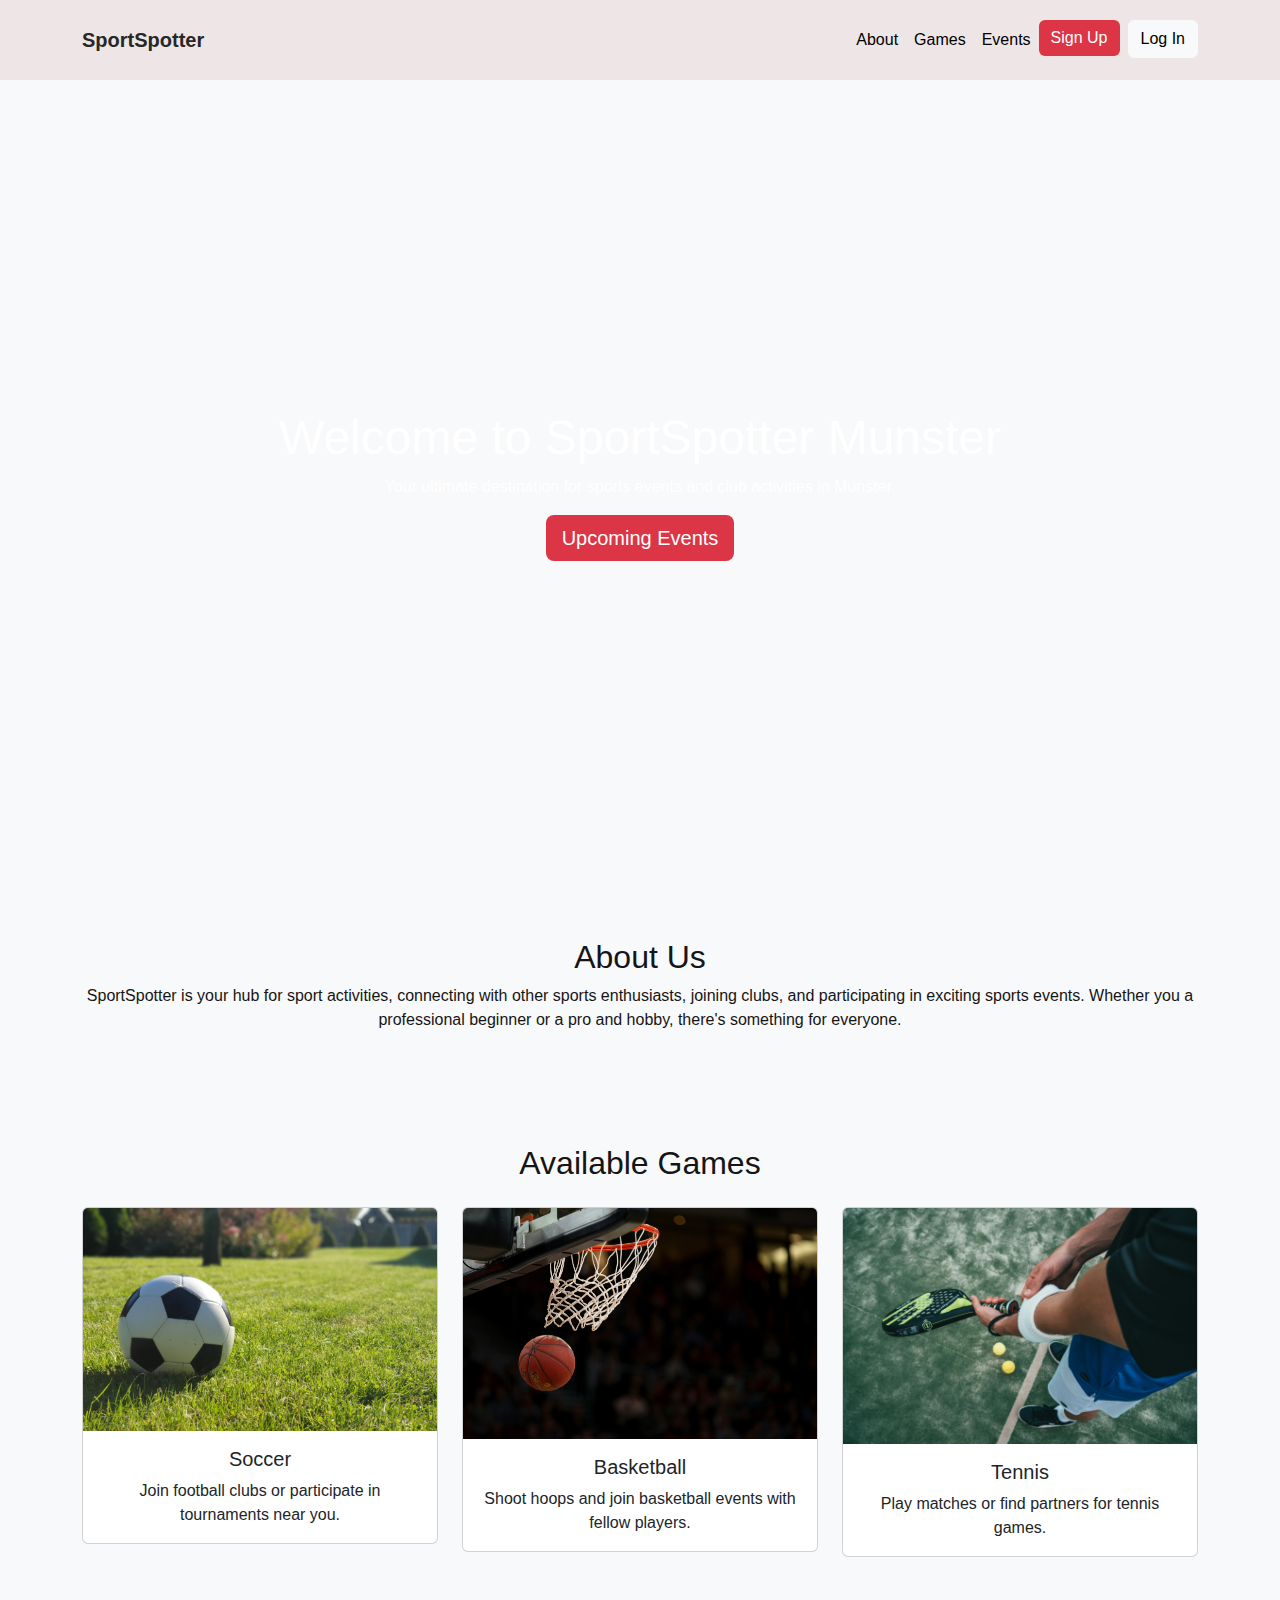
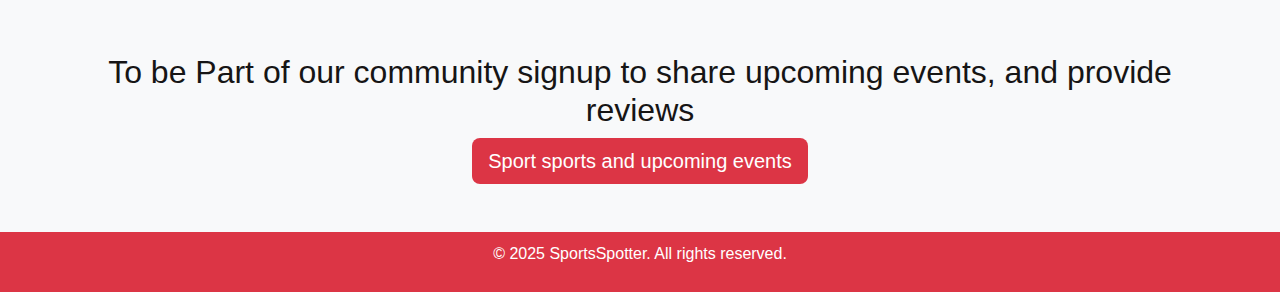
<file: testlandingpage.html>
<!DOCTYPE html>
<html lang="en">
<head>
  <meta charset="UTF-8">
  <meta name="viewport" content="width=device-width, initial-scale=1.0">
  <title>SportSpotter</title>
  <link href="https://cdn.jsdelivr.net/npm/bootstrap@5.3.0-alpha3/dist/css/bootstrap.min.css" rel="stylesheet">
  <link rel="stylesheet" href="testlandingpage.css">
</head>
<body>

<!-- Navbar -->
<nav class="navbar navbar-expand-lg">
  <div class="container">
    <a class="navbar-brand" href="#">SportSpotter</a>
    <button class="navbar-toggler" type="button" data-bs-toggle="collapse" data-bs-target="#navbarNav" aria-controls="navbarNav" aria-expanded="false" aria-label="Toggle navigation">
      <span class="navbar-toggler-icon"></span>
    </button>
    <div class="collapse navbar-collapse" id="navbarNav">
      <ul class="navbar-nav ms-auto">
        <li class="nav-item"><a class="nav-link text-white" href="#about">About</a></li>
        <li class="nav-item"><a class="nav-link text-white" href="#games">Games</a></li>
        <li class="nav-item"><a class="nav-link text-white" href="#events">Events</a></li>
        <li class="nav-item"><a class="btn btn-primary" href="#signup">Sign Up</a></li>
        <li class="nav-item ms-2"><a class="btn btn-light" href="#login">Log In</a></li>
      </ul>
    </div>
  </div>
</nav>

<!-- Hero Section -->
<div class="hero">
  <div class="container">
    <h1>Welcome to SportSpotter Munster</h1>
    <p>Your ultimate destination for sports events and club activities in Munster.</p>
    <a href="#events" class="btn btn-primary btn-lg">Upcoming Events</a>
  </div>
</div>

<!-- About Section -->
<section id="about" class="py-5">
  <div class="container text-center">
    <h2>About Us</h2>
    <p>SportSpotter is your hub for sport activities, connecting with other sports enthusiasts, joining clubs, and participating in exciting sports events. Whether you a professional beginner or a pro and hobby, there's something for everyone.</p>
  </div>
</section>

<!-- Games Section -->
<section id="games" class="py-5 bg-light">
  <div class="container text-center">
    <h2>Available Games</h2>
    <div class="row mt-4">
      <div class="col-md-4">
        <div class="card games-card">
          <img src="images/football.jpg" class="card-img-top" alt="Football">
          <div class="card-body">
            <h5 class="card-title">Soccer</h5>
            <p class="card-text">Join football clubs or participate in tournaments near you.</p>
          </div>
        </div>
      </div>
      <div class="col-md-4">
        <div class="card games-card">
          <img src="images/basketball.jpg" class="card-img-top" alt="Basketball">
          <div class="card-body">
            <h5 class="card-title">Basketball</h5>
            <p class="card-text">Shoot hoops and join basketball events with fellow players.</p>
          </div>
        </div>
      </div>
      <div class="col-md-4">
        <div class="card games-card">
          <img src="images\tennis.jpg" class="card-img-top" alt="Tennis">
          <div class="card-body">
            <h5 class="card-title">Tennis</h5>
            <p class="card-text">Play matches or find partners for tennis games.</p>
          </div>
        </div>
      </div>
    </div>
  </div>
</section>

<!-- Events Section -->
<section id="events" class="py-5">
  <div class="container text-center">
    <h2>To be Part of our community signup to share upcoming events, and provide reviews</h2>
    <a href="index_test.html" class="btn btn-primary btn-lg">Sport sports and upcoming events</a>
  </div>
</section>

<!-- Footer -->
<footer>
  <p>&copy; 2025 SportsSpotter. All rights reserved.</p>
</footer>

<script src="https://cdn.jsdelivr.net/npm/bootstrap@5.3.0-alpha3/dist/js/bootstrap.bundle.min.js"></script>
</body>
</html>
</file>
<file: testlandingpage.css>
body {
    font-family: Arial, sans-serif;
    background-color: #f8f9fa;
    color: #161515;
  }

  .navbar {
    background-color: #eee6e6;
    height: 80px;
  }

  .navbar-brand {
    font-weight: bold;
    color: #282727 !important;
  }

  .navbar-nav .nav-link {
    color: black !important; /* Ensures the text color is black */
}
  .btn-primary {
    background-color: #dc3545;
    border: none;
  }

  .btn-primary:hover {
    background-color: #bb2d3b;
  }
  .hero {
    color: #fff;
    padding: 100px 20px;
    text-align: center;
    background-image: url("https://cdn.pixabay.com/photo/2018/12/09/17/57/munster-3865366_1280.jpg");
    background-position: center;
    background-size: cover;
    background-repeat: no-repeat;
    height: 90vh; /* Full height of the viewport */
    width: 100%;   /* Full width of the viewport */
    display: flex; /* Centers content */
    flex-direction: column; /* Stacks items vertically */
    justify-content: center; /* Centers items vertically */
    align-items: center; /* Centers items horizontally */
    margin: 0; /* Removes default margin */
    box-sizing: border-box; /* Ensures padding is included in the height and width */
}


  .hero h1 {
    font-size: 3rem;
  }

  .games-card {
    transition: transform 0.3s;
  }

  .games-card:hover {
    transform: scale(1.05);
  }

  footer {
    background-color: #dc3545;
    color: #fff;
    text-align: center;
    padding: 10px 0;
  }
</file>
